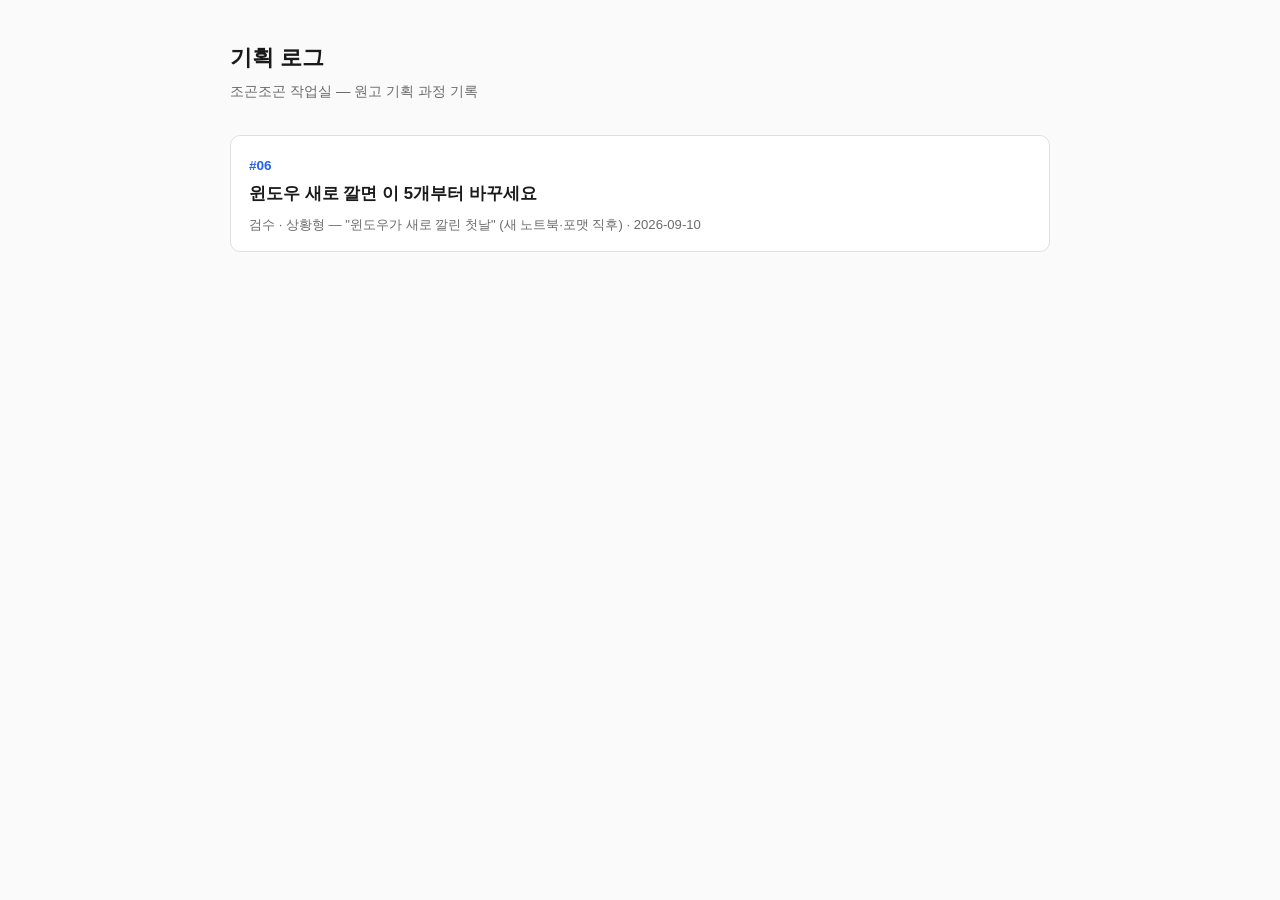
<file: index.html>
<!doctype html>
<html lang="ko">
<head>
<meta charset="utf-8">
<meta name="viewport" content="width=device-width, initial-scale=1">
<title>기획 로그 — 조곤조곤 작업실</title>
<link rel="stylesheet" href="style.css">
</head>
<body>
<div class="wrap">
  <header class="site-header">
    <h1>기획 로그</h1>
    <p>조곤조곤 작업실 — 원고 기획 과정 기록</p>
  </header>
  <div id="list" class="card-list">불러오는 중…</div>
</div>
<script src="app.js"></script>
<script>renderIndex();</script>
</body>
</html>
</file>
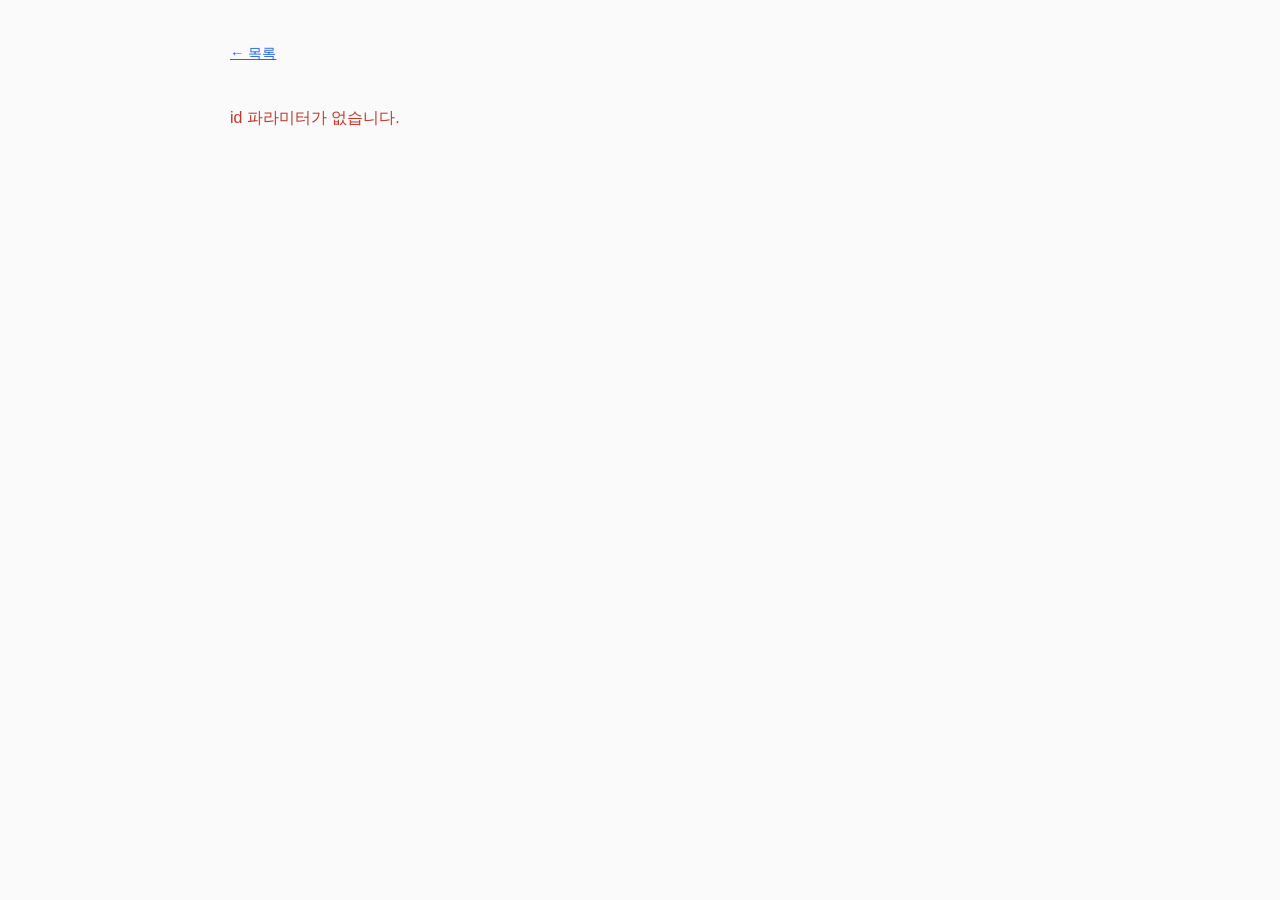
<file: episode.html>
<!doctype html>
<html lang="ko">
<head>
<meta charset="utf-8">
<meta name="viewport" content="width=device-width, initial-scale=1">
<title>기획 로그</title>
<link rel="stylesheet" href="style.css">
</head>
<body>
<div class="wrap">
  <a class="back-link" href="index.html">&larr; 목록</a>
  <div id="ep">불러오는 중…</div>
</div>
<script src="app.js"></script>
<script>renderEpisode();</script>
</body>
</html>
</file>
<file: style.css>
:root {
  --bg: #fafafa;
  --fg: #1a1a1a;
  --fg-muted: #6b6b6b;
  --border: #e0e0e0;
  --card-bg: #ffffff;
  --accent: #2563eb;
  --code-bg: #f2f2f2;
}

@media (prefers-color-scheme: dark) {
  :root {
    --bg: #15161a;
    --fg: #eaeaea;
    --fg-muted: #9a9a9a;
    --border: #2c2d33;
    --card-bg: #1d1e24;
    --accent: #5b8cff;
    --code-bg: #24252b;
  }
}

* { box-sizing: border-box; }

body {
  background: var(--bg);
  color: var(--fg);
  font-family: -apple-system, BlinkMacSystemFont, "Segoe UI", "Malgun Gothic", "Apple SD Gothic Neo", sans-serif;
  line-height: 1.6;
}

a { color: var(--accent); }

.wrap {
  max-width: 860px;
  margin: 0 auto;
  padding: 32px 20px 80px;
}

header.site-header {
  margin-bottom: 32px;
}

header.site-header h1 {
  font-size: 1.4rem;
  margin: 0 0 4px;
}

header.site-header p {
  color: var(--fg-muted);
  margin: 0;
  font-size: 0.9rem;
}

.card-list {
  display: flex;
  flex-direction: column;
  gap: 12px;
}

.card {
  display: block;
  border: 1px solid var(--border);
  background: var(--card-bg);
  border-radius: 10px;
  padding: 16px 18px;
  text-decoration: none;
  color: var(--fg);
}

.card:hover { border-color: var(--accent); }

.card .card-num {
  color: var(--accent);
  font-weight: 700;
  font-size: 0.85rem;
}

.card h2 {
  font-size: 1.05rem;
  margin: 4px 0 6px;
}

.card .card-meta {
  color: var(--fg-muted);
  font-size: 0.82rem;
}

.badge {
  display: inline-block;
  border: 1px solid var(--border);
  border-radius: 999px;
  padding: 1px 9px;
  font-size: 0.75rem;
  color: var(--fg-muted);
}

/* episode page */

.ep-header .card-num { display: block; margin-bottom: 4px; }
.ep-header h1 { margin: 0 0 12px; font-size: 1.6rem; }
.ep-header .meta-row {
  display: flex;
  flex-wrap: wrap;
  gap: 8px 16px;
  color: var(--fg-muted);
  font-size: 0.88rem;
  margin-bottom: 8px;
}

section.ep-section {
  margin: 40px 0;
  padding-top: 24px;
  border-top: 1px solid var(--border);
}

section.ep-section .sec-num {
  font-size: 2rem;
  font-weight: 800;
  color: var(--accent);
  line-height: 1;
  display: block;
  margin-bottom: 4px;
  opacity: 0.6;
}

section.ep-section h2 {
  margin: 0 0 16px;
  font-size: 1.15rem;
}

.table-scroll { overflow-x: auto; }

table {
  border-collapse: collapse;
  width: 100%;
  font-size: 0.88rem;
}

th, td {
  border: 1px solid var(--border);
  padding: 8px 10px;
  text-align: left;
  vertical-align: top;
}

th {
  background: var(--code-bg);
  white-space: nowrap;
}

.tip-card {
  border: 1px solid var(--border);
  border-radius: 8px;
  padding: 12px 14px;
  margin-bottom: 10px;
  background: var(--card-bg);
}

.tip-card .tip-name { font-weight: 700; margin-bottom: 4px; }
.tip-card .tip-row { font-size: 0.85rem; color: var(--fg-muted); margin: 2px 0; }

ul.plain { padding-left: 1.1em; margin: 8px 0; }
ul.plain li { margin: 4px 0; }

.script-block {
  display: grid;
  grid-template-columns: 90px 1fr;
  gap: 8px 16px;
  padding: 10px 0;
  border-bottom: 1px solid var(--border);
}

.script-block:last-child { border-bottom: none; }

.script-time {
  color: var(--accent);
  font-weight: 700;
  font-size: 0.85rem;
  white-space: nowrap;
}

.script-title { font-weight: 700; margin-bottom: 4px; }

.word-chip {
  display: inline-block;
  background: var(--code-bg);
  border-radius: 6px;
  padding: 2px 8px;
  margin: 3px 6px 3px 0;
  font-size: 0.82rem;
}

.checklist { list-style: none; padding: 0; margin: 8px 0; }
.checklist li {
  padding-left: 1.6em;
  position: relative;
  margin: 6px 0;
}
.checklist li::before {
  content: "\2610";
  position: absolute;
  left: 0;
  color: var(--fg-muted);
}

.back-link { display: inline-block; margin-bottom: 24px; font-size: 0.9rem; }

.error-msg { color: #c0392b; }

@media (max-width: 480px) {
  .script-block { grid-template-columns: 1fr; }
  .script-time { margin-bottom: 2px; }
}

.muted { opacity: .75; font-size: .92rem; }
</file>
